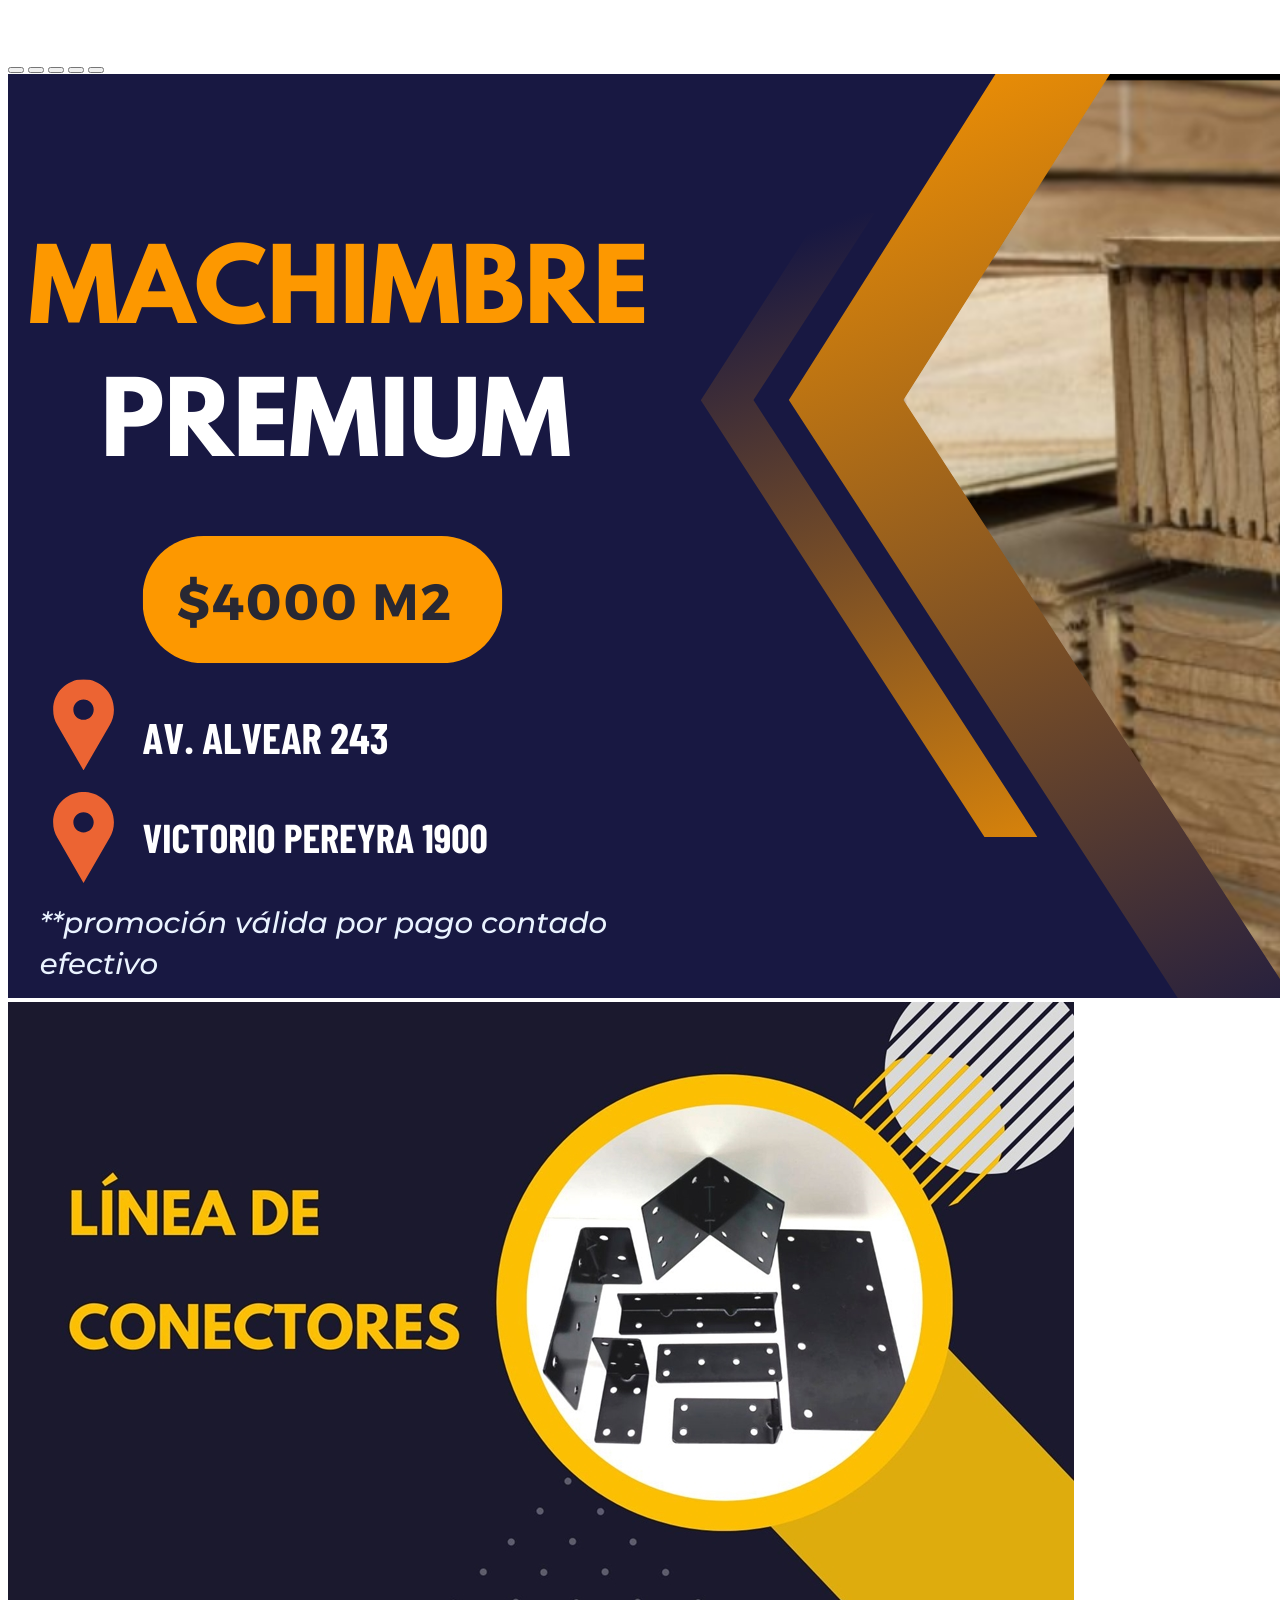
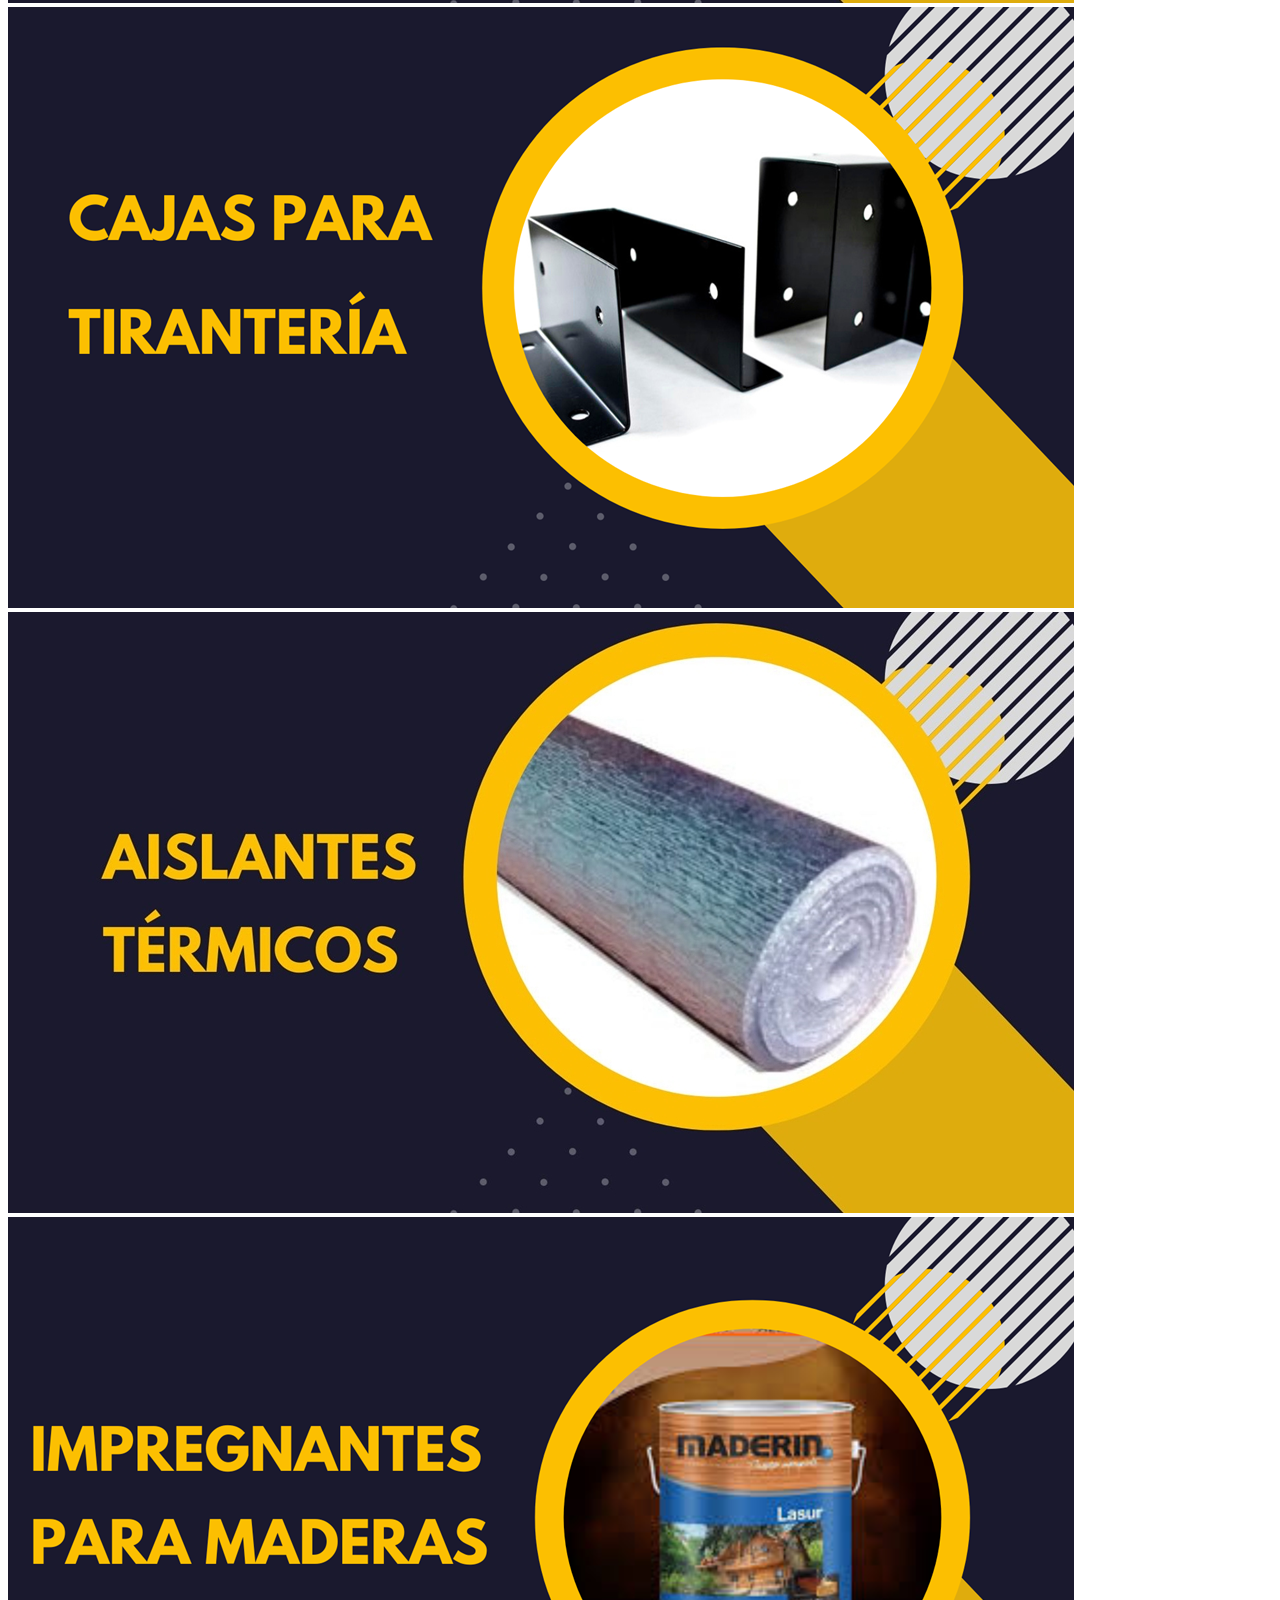
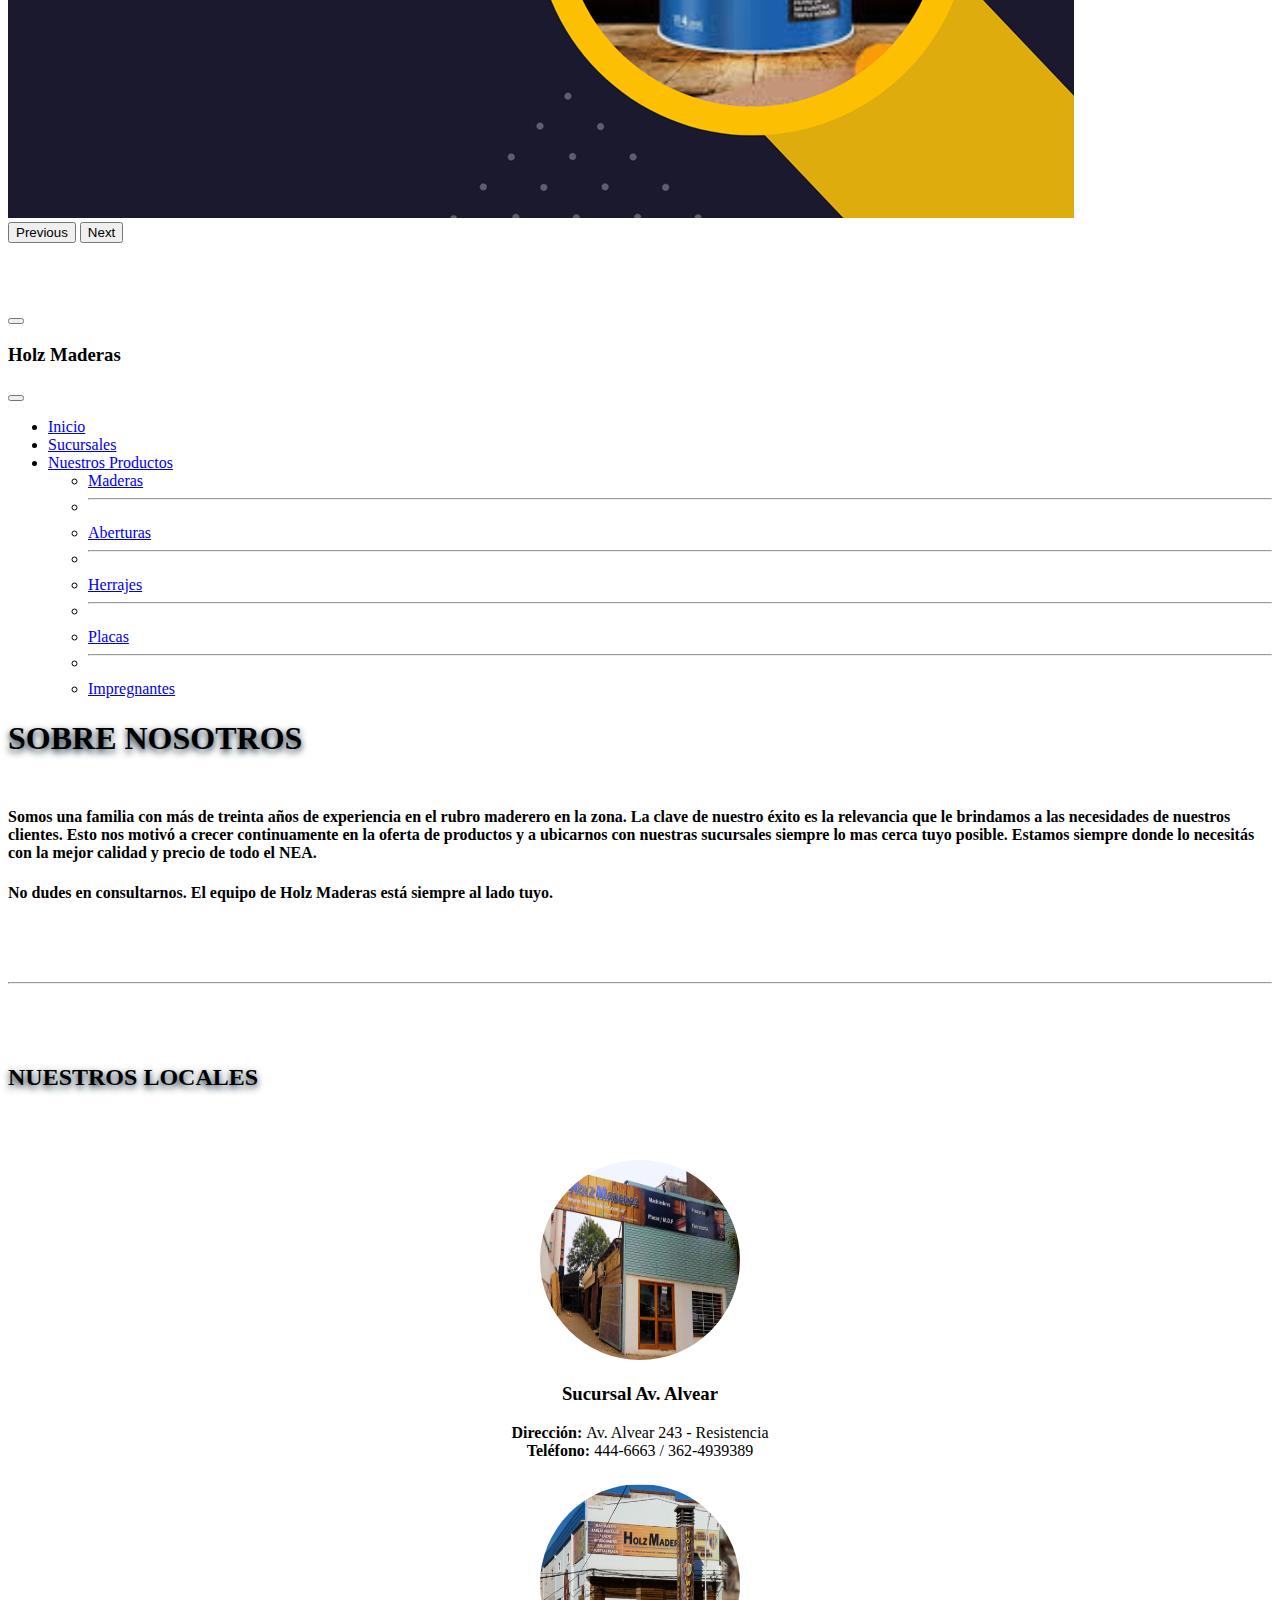
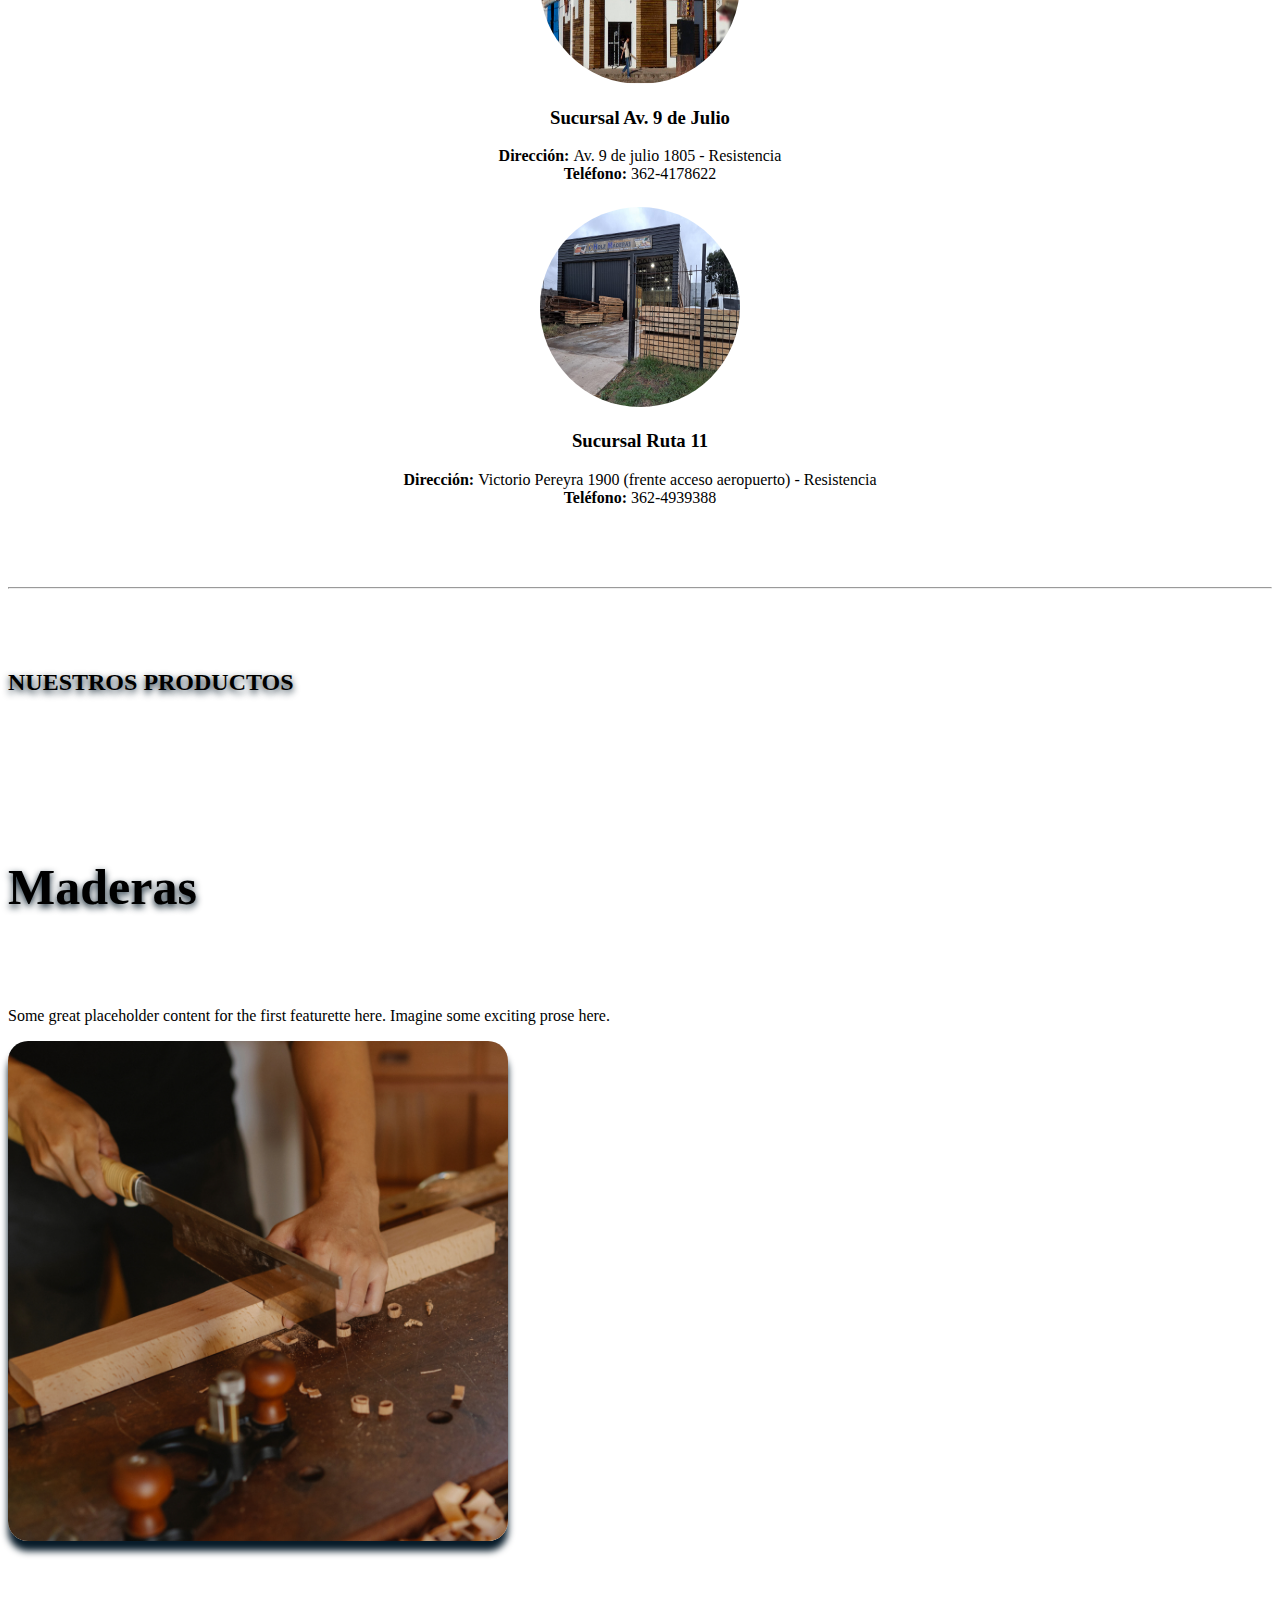
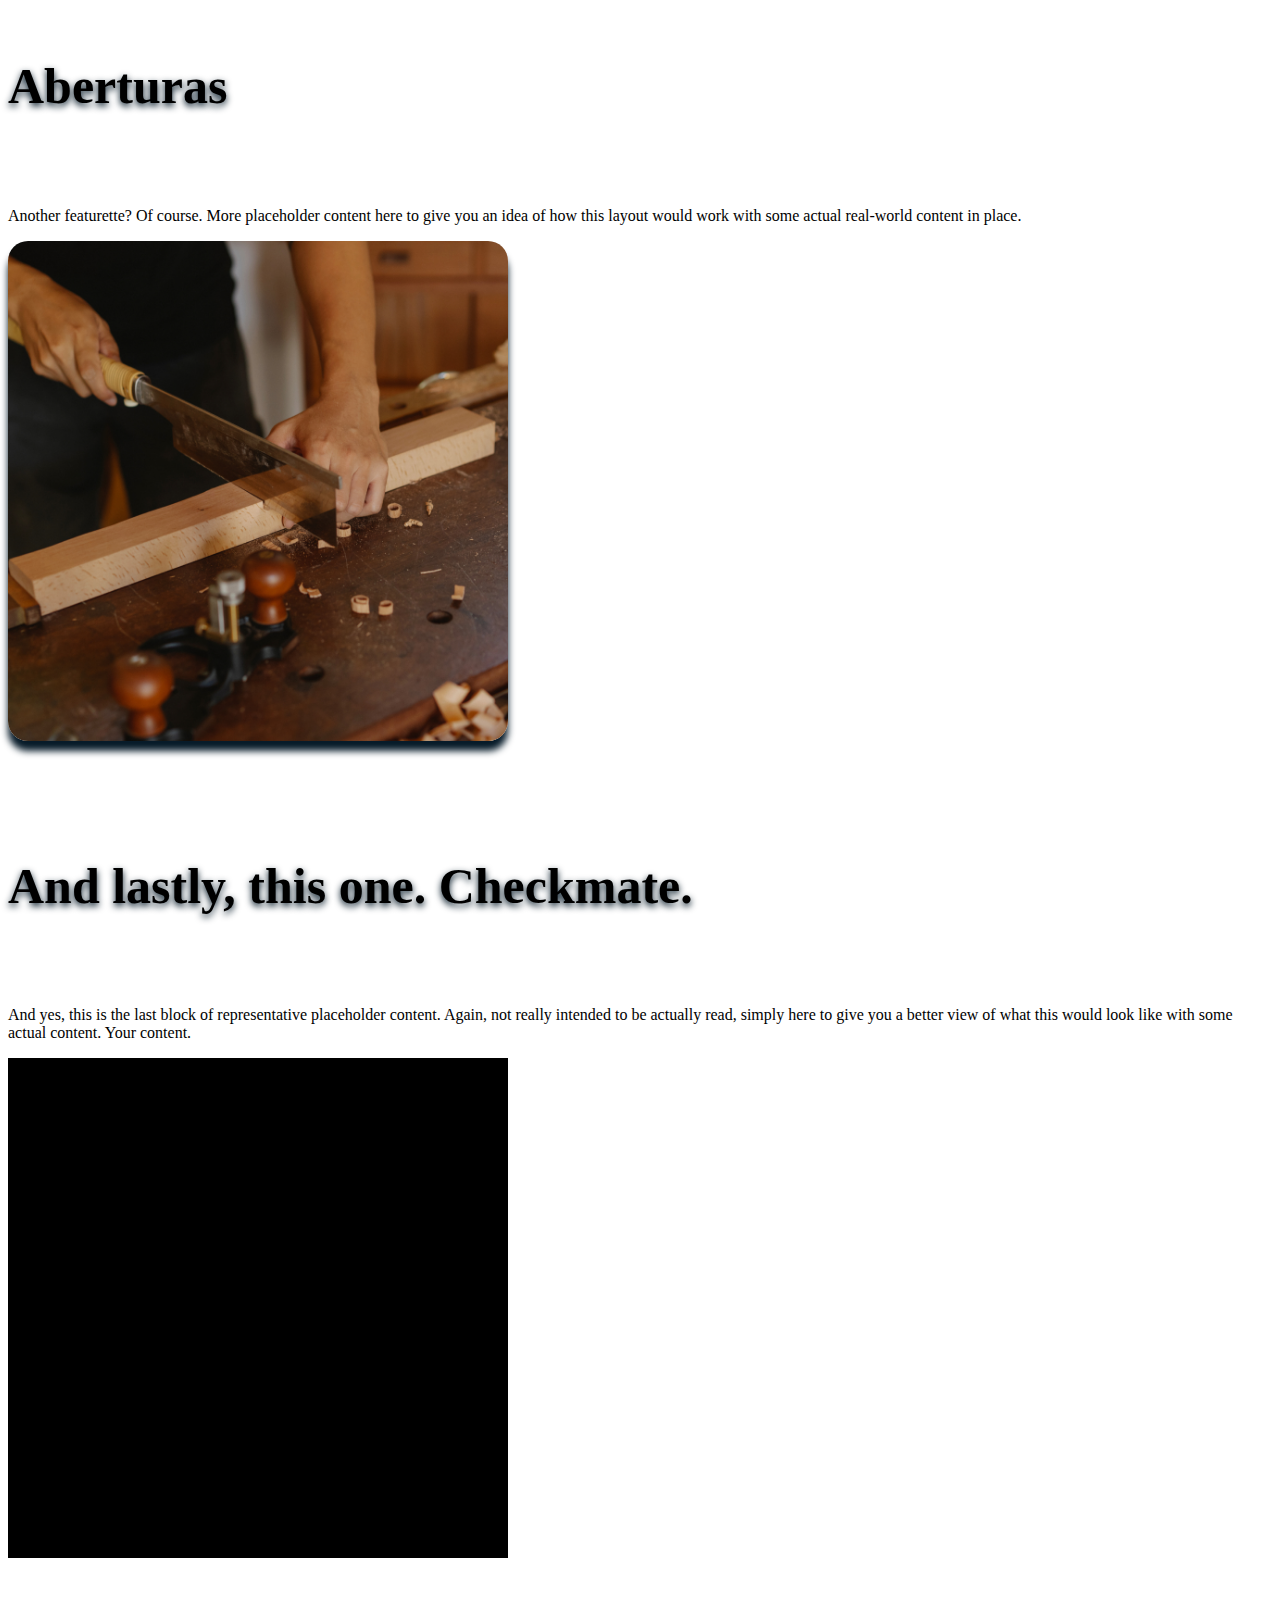
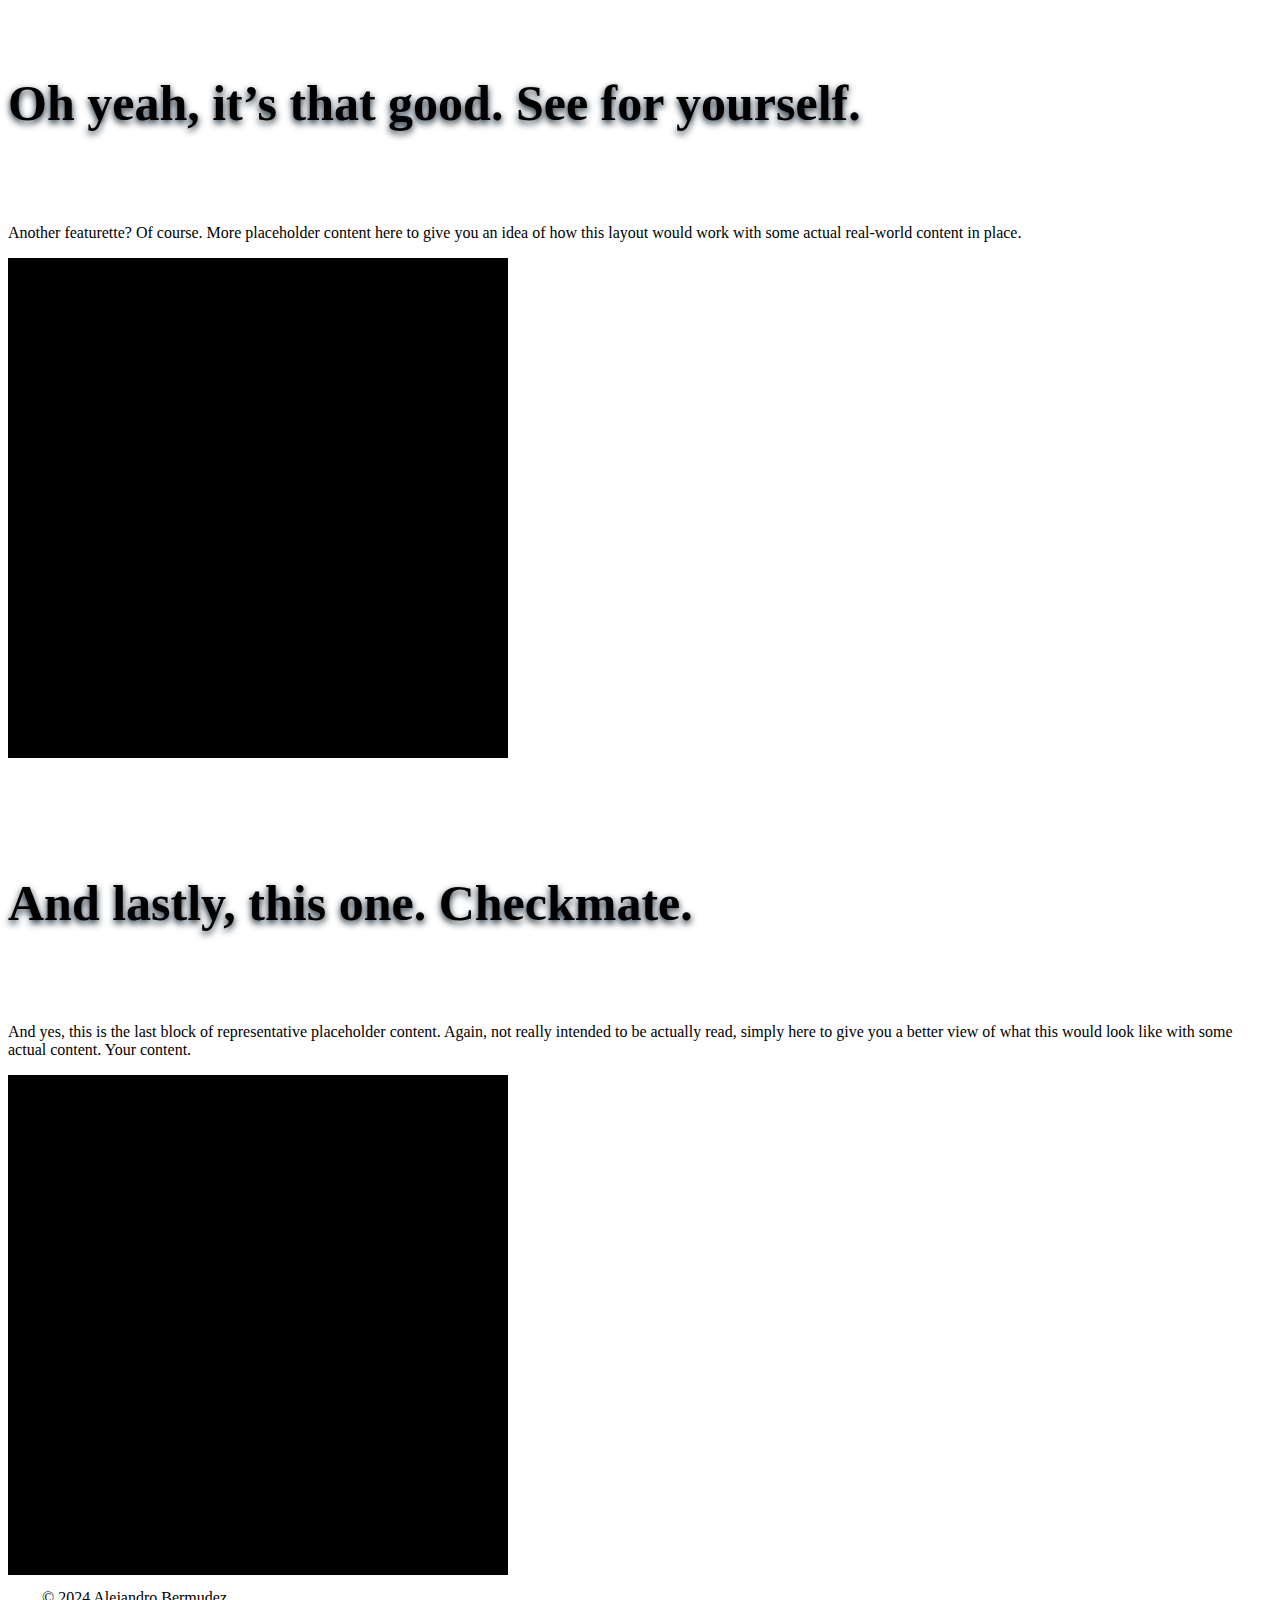
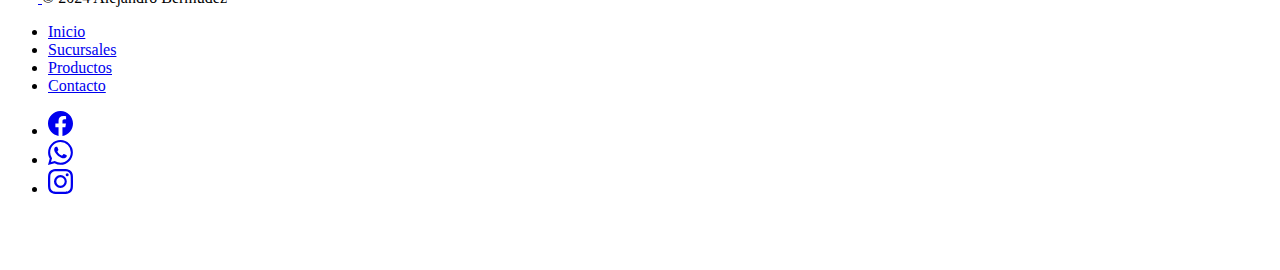
<file: index.html>
<!DOCTYPE html>
<html lang="en">

<head>
  <meta charset="UTF-8" />
  <meta name="viewport" content="width=device-width, initial-scale=1.0" />
  <title>Holz Maderas</title>
  <link rel="stylesheet" href="./styles/stiles.css" />
  <link href="https://cdn.jsdelivr.net/npm/bootstrap@5.3.2/dist/css/bootstrap.min.css" rel="stylesheet"
    integrity="sha384-T3c6CoIi6uLrA9TneNEoa7RxnatzjcDSCmG1MXxSR1GAsXEV/Dwwykc2MPK8M2HN" crossorigin="anonymous" />
  <link rel="stylesheet" href="https://cdn.jsdelivr.net/npm/bootstrap-icons@1.11.3/font/bootstrap-icons.min.css">
  
</head>

<body>
  <header>
    <div id="carouselExampleIndicators" class="carousel slide">
      <div class="carousel-indicators">
        <button type="button" data-bs-target="#carouselExampleIndicators" data-bs-slide-to="0" class="active"
          aria-current="true" aria-label="Slide 1"></button>
        <button type="button" data-bs-target="#carouselExampleIndicators" data-bs-slide-to="1"
          aria-label="Slide 2"></button>
        <button type="button" data-bs-target="#carouselExampleIndicators" data-bs-slide-to="2"
          aria-label="Slide 3"></button>
        <button type="button" data-bs-target="#carouselExampleIndicators" data-bs-slide-to="3"
          aria-label="Slide 4"></button>
        <button type="button" data-bs-target="#carouselExampleIndicators" data-bs-slide-to="4"
          aria-label="Slide 5"></button>
      </div>
      <div class="carousel-inner">
        <div class="carousel-item active">
          <img src="./assets/machimbrepre.png" class="d-block w-100" alt="fondo" id="fondo"/>
           
        </div>
        <div class="carousel-item">
          <img src="./assets/conectores.jpg" class="d-block w-100" alt="conectores" id="fondo"/>
          
        </div>
        <div class="carousel-item">
          <img src="./assets/cajas.png" class="d-block w-100" alt="cajas" id="fondo" />
         
        </div>
        <div class="carousel-item">
          <img src="./assets/aislante.jpg" class="d-block w-100" alt="aislantes" id="fondo" />
         
        </div>
        <div class="carousel-item">
          <img src="./assets/impreg.png" class="d-block w-100" alt="impregnantes" id="fondo" />
         
        </div>
      </div>
      <button class="carousel-control-prev" type="button" data-bs-target="#carouselExampleIndicators"
        data-bs-slide="prev">
        <span class="carousel-control-prev-icon" aria-hidden="true"></span>
        <span class="visually-hidden">Previous</span>
      </button>
      <button class="carousel-control-next" type="button" data-bs-target="#carouselExampleIndicators"
        data-bs-slide="next">
        <span class="carousel-control-next-icon" aria-hidden="true"></span>
        <span class="visually-hidden">Next</span>
      </button>
    </div>
  </header>
  <nav class="navbar navbar-dark bg-dark fixed-top">
    <div class="container-fluid">
      <button class="navbar-toggler" type="button" data-bs-toggle="offcanvas" data-bs-target="#offcanvasDarkNavbar"
        aria-controls="offcanvasDarkNavbar" aria-label="Toggle navigation">
        <span class="navbar-toggler-icon"></span>
      </button>
      <div class="offcanvas offcanvas-end text-bg-dark" tabindex="-1" id="offcanvasDarkNavbar"
        aria-labelledby="offcanvasDarkNavbarLabel">
        <div class="offcanvas-header">
          <h3 class="offcanvas-title" id="offcanvasDarkNavbarLabel">
            Holz Maderas
          </h3>
          <button type="button" class="btn-close btn-close-white" data-bs-dismiss="offcanvas"
            aria-label="Close"></button>
        </div>
        <div class="offcanvas-body">
          <ul class="navbar-nav justify-content-end flex-grow-1 pe-3">
            <li class="nav-item">
              <a class="nav-link active" aria-current="page" href="#">Inicio</a>
            </li>
            <li class="nav-item">
              <a class="nav-link" href="#">Sucursales</a>
            </li>
            <li class="nav-item dropdown">
              <a class="nav-link dropdown-toggle" href="#" role="button" data-bs-toggle="dropdown"
                aria-expanded="false">
                Nuestros Productos
              </a>
              <ul class="dropdown-menu dropdown-menu-dark">
                <li><a class="dropdown-item" href="#">Maderas</a></li>
                <li>
                  <hr class="dropdown-divider" />
                </li>
                <li>
                  <a class="dropdown-item" href="#">Aberturas</a>
                </li>
                <li>
                  <hr class="dropdown-divider" />
                </li>
                <li>
                  <a class="dropdown-item" href="#">Herrajes</a>
                </li>
                <li>
                  <hr class="dropdown-divider" />
                </li>
                <li><a class="dropdown-item" href="#">Placas</a></li>
                <li>
                  <hr class="dropdown-divider" />
                </li>
                <li><a class="dropdown-item" href="#">Impregnantes</a></li>
              </ul>
            </li>
          </ul>
        </div>
      </div>
    </div>
  </nav>

  <main class="container marketing">
    <article>
      <h1 class="text-center">SOBRE NOSOTROS</h1>
      <h4 class="text-center text-body-secondary">Somos una familia con más de treinta años de experiencia en el rubro
        maderero en la zona. La clave de nuestro éxito es la relevancia que le brindamos a las necesidades de nuestros
        clientes. Esto nos motivó a crecer continuamente en la oferta de productos y a ubicarnos con nuestras sucursales
        siempre lo mas cerca tuyo posible. Estamos siempre donde lo necesitás con la mejor calidad y precio de todo el
        NEA. </h4>
        <h4 class="text-center text-body-secondary">No dudes en consultarnos. El equipo de Holz Maderas está siempre al lado tuyo.</h4>
    </article>
    <hr class="featurette-divider" />
    <!-- Three columns of text below the carousel -->
    <article class="row">
      <h2 class="text-center">NUESTROS LOCALES</h2>
      <div class="col-lg-4">
        <img src="./assets/sucAlvear.jpeg" class="sucursales" alt="sucursal Alvear">
        <h3 class="fw-normal">Sucursal Av. Alvear</h3>
        <p>
          <b>Dirección: </b> Av. Alvear 243 - Resistencia<br>
          <b>Teléfono: </b> 444-6663 / 362-4939389
      
      </div>
      <!-- /.col-lg-4 -->
      <div class="col-lg-4">
        <img src="./assets/sucJulio.jpg" class="sucursales" alt="sucursal 9 de julio">
        <h3 class="fw-normal">Sucursal Av. 9 de Julio</h3>
        <p>
          <b>Dirección: </b> Av. 9 de julio 1805 - Resistencia<br>
          <b>Teléfono: </b> 362-4178622
        </p>
       
      </div>
      <!-- /.col-lg-4 -->
      <div class="col-lg-4">
        <img src="./assets/sucRuta.jpeg" class="sucursales" alt="sucursal ruta 11">
        <h3 class="fw-normal">Sucursal Ruta 11</h3>
        <p>
          <b>Dirección: </b> Victorio Pereyra 1900 (frente acceso aeropuerto) - Resistencia<br>
          <b>Teléfono: </b> 362-4939388
        </p>
       
      </div>
      <!-- /.col-lg-4 -->
    </article>
    <!-- /.row -->

    <!-- START THE FEATURETTES -->

    <hr class="featurette-divider" />

    <article class="row featurette">
      <h2 class="text-center">NUESTROS PRODUCTOS</h2>
      <div class="col-md-7">
        <h2 class="featurette-heading fw-normal lh-1">
          Maderas
        </h2>
        <p class="lead">
          Some great placeholder content for the first featurette here.
          Imagine some exciting prose here.
        </p>
      </div>
      <div class="col-md-5">
        <a href="./maderas.html">
        <img src="./assets/productoMaderas.png" class="bd-placeholder-img bd-placeholder-img-lg featurette-image img-fluid mx-auto" width="500"
          height="500" xmlns="http://www.w3.org/2000/svg" role="img" aria-label="Placeholder: 500x500"
          preserveAspectRatio="xMidYMid slice" focusable="false" id="productos">
      </img>
    </a>
      </div>
    </article>
    <article class="row featurette">
      <div class="col-md-7 order-md-2">
        <h2 class="featurette-heading fw-normal lh-1">
         Aberturas
        </h2>
        <p class="lead">
          Another featurette? Of course. More placeholder content here to
          give you an idea of how this layout would work with some actual
          real-world content in place.
        </p>
      </div>
      <div class="col-md-5">
        <img src="./assets/productoMaderas.png" class="bd-placeholder-img bd-placeholder-img-lg featurette-image img-fluid mx-auto" width="500"
          height="500" xmlns="http://www.w3.org/2000/svg" role="img" aria-label="Placeholder: 500x500"
          preserveAspectRatio="xMidYMid slice" focusable="false" id="productos">
      </img>
      </div>
    </article>
  <article class="row featurette">
      <div class="col-md-7">
        <h2 class="featurette-heading fw-normal lh-1">
          And lastly, this one.
          <span class="text-body-secondary">Checkmate.</span>
        </h2>
        <p class="lead">
          And yes, this is the last block of representative placeholder
          content. Again, not really intended to be actually read, simply
          here to give you a better view of what this would look like with
          some actual content. Your content.
        </p>
      </div>
      <div class="col-md-5">
        <svg class="bd-placeholder-img bd-placeholder-img-lg featurette-image img-fluid mx-auto" width="500"
          height="500" xmlns="http://www.w3.org/2000/svg" role="img" aria-label="Placeholder: 500x500"
          preserveAspectRatio="xMidYMid slice" focusable="false">
          <title>Placeholder</title>
          <rect width="100%" height="100%" fill="var(--bs-secondary-bg)" />
          <text x="50%" y="50%" fill="var(--bs-secondary-color)" dy=".3em">
            500x500
          </text>
        </svg>
      </div>
    </article>
    <article class="row featurette">
      <div class="col-md-7 order-md-2">
        <h2 class="featurette-heading fw-normal lh-1">
          Oh yeah, it’s that good.
          <span class="text-body-secondary">See for yourself.</span>
        </h2>
        <p class="lead">
          Another featurette? Of course. More placeholder content here to
          give you an idea of how this layout would work with some actual
          real-world content in place.
        </p>
      </div>
      <div class="col-md-5 order-md-1">
        <svg class="bd-placeholder-img bd-placeholder-img-lg featurette-image img-fluid mx-auto" width="500"
          height="500" xmlns="http://www.w3.org/2000/svg" role="img" aria-label="Placeholder: 500x500"
          preserveAspectRatio="xMidYMid slice" focusable="false">
          <title>Placeholder</title>
          <rect width="100%" height="100%" fill="var(--bs-secondary-bg)" />
          <text x="50%" y="50%" fill="var(--bs-secondary-color)" dy=".3em">
            500x500
          </text>
        </svg>
      </div>
    </article>

    <article class="row featurette">
      <div class="col-md-7">
        <h2 class="featurette-heading fw-normal lh-1">
          And lastly, this one.
          <span class="text-body-secondary">Checkmate.</span>
        </h2>
        <p class="lead">
          And yes, this is the last block of representative placeholder
          content. Again, not really intended to be actually read, simply
          here to give you a better view of what this would look like with
          some actual content. Your content.
        </p>
      </div>
      <div class="col-md-5">
        <svg class="bd-placeholder-img bd-placeholder-img-lg featurette-image img-fluid mx-auto" width="500"
          height="500" xmlns="http://www.w3.org/2000/svg" role="img" aria-label="Placeholder: 500x500"
          preserveAspectRatio="xMidYMid slice" focusable="false">
          <title>Placeholder</title>
          <rect width="100%" height="100%" fill="var(--bs-secondary-bg)" />
          <text x="50%" y="50%" fill="var(--bs-secondary-color)" dy=".3em">
            500x500
          </text>
        </svg>
      </div>
    </article>

 

    <!-- /END THE FEATURETTES -->
  </main>
  <!-- /.container -->

  <!-- FOOTER -->
  <div class="container">
    <footer class="d-flex flex-wrap justify-content-between align-items-center py-3 my-4 border-top">
      <div class="col-md-4 d-flex align-items-center">
        <a href="/" class="mb-3 me-2 mb-md-0 text-body-secondary text-decoration-none lh-1">
          <svg class="bi" width="30" height="24"><use xlink:href="#bootstrap"/></svg>
        </a>
        <span class="mb-3 mb-md-0 text-body-secondary">&copy; 2024 Alejandro Bermudez</span>
      </div>
      <ul class="nav justify-content-center">
        <li class="nav-item"><a href="#" class="nav-link px-2 text-body-secondary">Inicio</a></li>
        <li class="nav-item"><a href="#" class="nav-link px-2 text-body-secondary">Sucursales</a></li>
        <li class="nav-item"><a href="#" class="nav-link px-2 text-body-secondary">Productos</a></li>
        <li class="nav-item"><a href="#" class="nav-link px-2 text-body-secondary">Contacto</a></li>
       </ul>
      <ul class="nav col-md-4 justify-content-end list-unstyled d-flex">
        <li class="ms-3"><a class="text-body-secondary" href="#"><svg xmlns="http://www.w3.org/2000/svg" width="25" height="25" fill="currentColor" class="bi bi-facebook" viewBox="0 0 16 16">
          <path d="M16 8.049c0-4.446-3.582-8.05-8-8.05C3.58 0-.002 3.603-.002 8.05c0 4.017 2.926 7.347 6.75 7.951v-5.625h-2.03V8.05H6.75V6.275c0-2.017 1.195-3.131 3.022-3.131.876 0 1.791.157 1.791.157v1.98h-1.009c-.993 0-1.303.621-1.303 1.258v1.51h2.218l-.354 2.326H9.25V16c3.824-.604 6.75-3.934 6.75-7.951"/>
        </svg></a></li>
        <li class="ms-3"><a class="text-body-secondary" href="#"><svg xmlns="http://www.w3.org/2000/svg" width="25" height="25" fill="currentColor" class="bi bi-whatsapp" viewBox="0 0 16 16">
          <path d="M13.601 2.326A7.85 7.85 0 0 0 7.994 0C3.627 0 .068 3.558.064 7.926c0 1.399.366 2.76 1.057 3.965L0 16l4.204-1.102a7.9 7.9 0 0 0 3.79.965h.004c4.368 0 7.926-3.558 7.93-7.93A7.9 7.9 0 0 0 13.6 2.326zM7.994 14.521a6.6 6.6 0 0 1-3.356-.92l-.24-.144-2.494.654.666-2.433-.156-.251a6.56 6.56 0 0 1-1.007-3.505c0-3.626 2.957-6.584 6.591-6.584a6.56 6.56 0 0 1 4.66 1.931 6.56 6.56 0 0 1 1.928 4.66c-.004 3.639-2.961 6.592-6.592 6.592m3.615-4.934c-.197-.099-1.17-.578-1.353-.646-.182-.065-.315-.099-.445.099-.133.197-.513.646-.627.775-.114.133-.232.148-.43.05-.197-.1-.836-.308-1.592-.985-.59-.525-.985-1.175-1.103-1.372-.114-.198-.011-.304.088-.403.087-.088.197-.232.296-.346.1-.114.133-.198.198-.33.065-.134.034-.248-.015-.347-.05-.099-.445-1.076-.612-1.47-.16-.389-.323-.335-.445-.34-.114-.007-.247-.007-.38-.007a.73.73 0 0 0-.529.247c-.182.198-.691.677-.691 1.654s.71 1.916.81 2.049c.098.133 1.394 2.132 3.383 2.992.47.205.84.326 1.129.418.475.152.904.129 1.246.08.38-.058 1.171-.48 1.338-.943.164-.464.164-.86.114-.943-.049-.084-.182-.133-.38-.232"/>
        </svg></a></li>
        <li class="ms-3"><a class="text-body-secondary" href="#"><svg xmlns="http://www.w3.org/2000/svg" width="25" height="25" fill="currentColor" class="bi bi-instagram" viewBox="0 0 16 16">
          <path d="M8 0C5.829 0 5.556.01 4.703.048 3.85.088 3.269.222 2.76.42a3.9 3.9 0 0 0-1.417.923A3.9 3.9 0 0 0 .42 2.76C.222 3.268.087 3.85.048 4.7.01 5.555 0 5.827 0 8.001c0 2.172.01 2.444.048 3.297.04.852.174 1.433.372 1.942.205.526.478.972.923 1.417.444.445.89.719 1.416.923.51.198 1.09.333 1.942.372C5.555 15.99 5.827 16 8 16s2.444-.01 3.298-.048c.851-.04 1.434-.174 1.943-.372a3.9 3.9 0 0 0 1.416-.923c.445-.445.718-.891.923-1.417.197-.509.332-1.09.372-1.942C15.99 10.445 16 10.173 16 8s-.01-2.445-.048-3.299c-.04-.851-.175-1.433-.372-1.941a3.9 3.9 0 0 0-.923-1.417A3.9 3.9 0 0 0 13.24.42c-.51-.198-1.092-.333-1.943-.372C10.443.01 10.172 0 7.998 0zm-.717 1.442h.718c2.136 0 2.389.007 3.232.046.78.035 1.204.166 1.486.275.373.145.64.319.92.599s.453.546.598.92c.11.281.24.705.275 1.485.039.843.047 1.096.047 3.231s-.008 2.389-.047 3.232c-.035.78-.166 1.203-.275 1.485a2.5 2.5 0 0 1-.599.919c-.28.28-.546.453-.92.598-.28.11-.704.24-1.485.276-.843.038-1.096.047-3.232.047s-2.39-.009-3.233-.047c-.78-.036-1.203-.166-1.485-.276a2.5 2.5 0 0 1-.92-.598 2.5 2.5 0 0 1-.6-.92c-.109-.281-.24-.705-.275-1.485-.038-.843-.046-1.096-.046-3.233s.008-2.388.046-3.231c.036-.78.166-1.204.276-1.486.145-.373.319-.64.599-.92s.546-.453.92-.598c.282-.11.705-.24 1.485-.276.738-.034 1.024-.044 2.515-.045zm4.988 1.328a.96.96 0 1 0 0 1.92.96.96 0 0 0 0-1.92m-4.27 1.122a4.109 4.109 0 1 0 0 8.217 4.109 4.109 0 0 0 0-8.217m0 1.441a2.667 2.667 0 1 1 0 5.334 2.667 2.667 0 0 1 0-5.334"/>
        </svg></a></li>
      </ul>
    </footer>
  </div>
  
  
 </footer>
  <script src="https://cdn.jsdelivr.net/npm/bootstrap@5.3.2/dist/js/bootstrap.bundle.min.js"
    integrity="sha384-C6RzsynM9kWDrMNeT87bh95OGNyZPhcTNXj1NW7RuBCsyN/o0jlpcV8Qyq46cDfL"
    crossorigin="anonymous"></script>
</body>

</html>
</file>
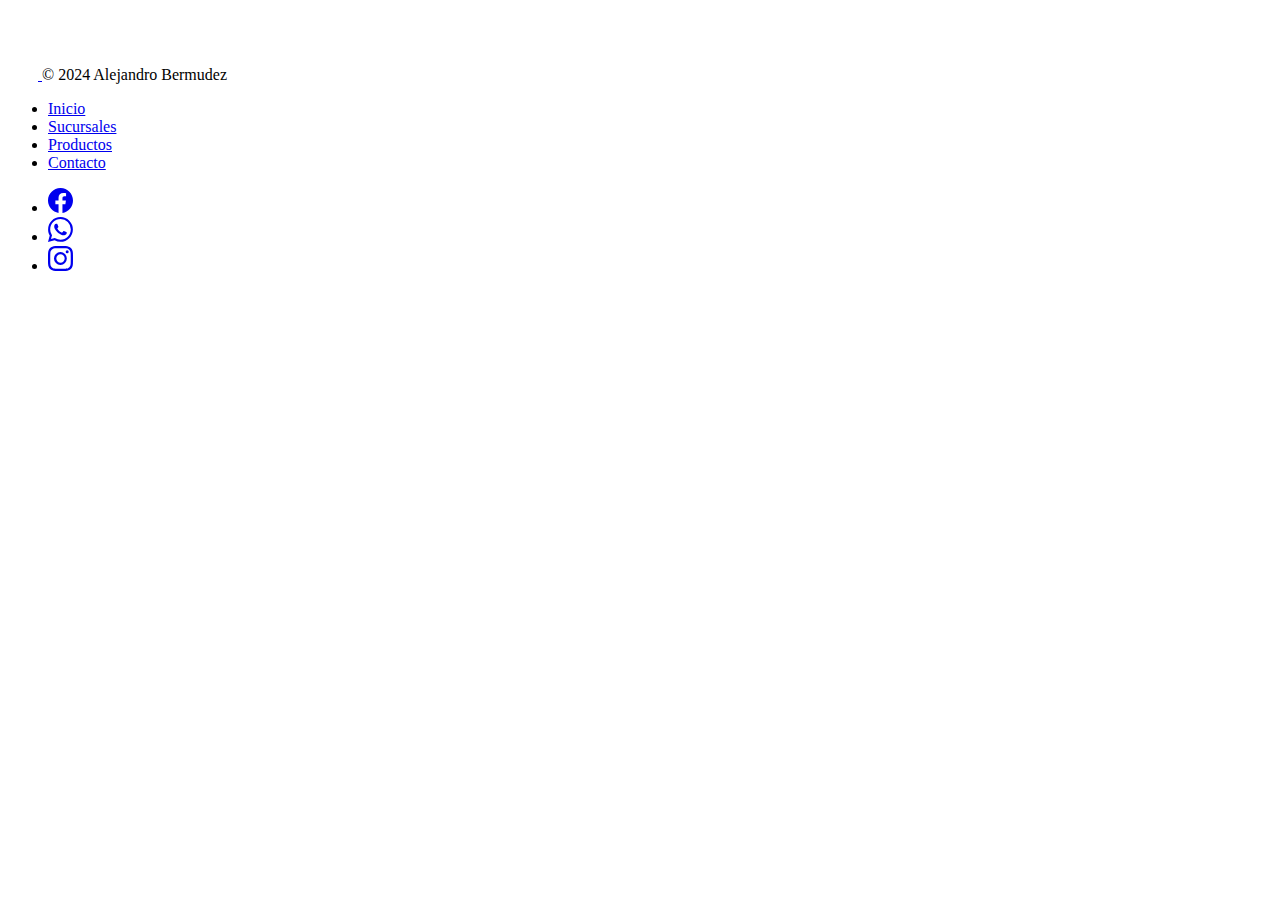
<file: maderas.html>
<!DOCTYPE html>
<html lang="en">

<head>
  <meta charset="UTF-8" />
  <meta name="viewport" content="width=device-width, initial-scale=1.0" />
  <title>Holz Maderas</title>
  <link rel="stylesheet" href="./styles/stiles.css" />
  <link href="https://cdn.jsdelivr.net/npm/bootstrap@5.3.2/dist/css/bootstrap.min.css" rel="stylesheet"
    integrity="sha384-T3c6CoIi6uLrA9TneNEoa7RxnatzjcDSCmG1MXxSR1GAsXEV/Dwwykc2MPK8M2HN" crossorigin="anonymous" />
  <link rel="stylesheet" href="https://cdn.jsdelivr.net/npm/bootstrap-icons@1.11.3/font/bootstrap-icons.min.css">
  
</head>

<body>

<div class="container">
    <footer class="d-flex flex-wrap justify-content-between align-items-center py-3 my-4 border-top">
      <div class="col-md-4 d-flex align-items-center">
        <a href="/" class="mb-3 me-2 mb-md-0 text-body-secondary text-decoration-none lh-1">
          <svg class="bi" width="30" height="24"><use xlink:href="#bootstrap"/></svg>
        </a>
        <span class="mb-3 mb-md-0 text-body-secondary">&copy; 2024 Alejandro Bermudez</span>
      </div>
      <ul class="nav justify-content-center">
        <li class="nav-item"><a href="#" class="nav-link px-2 text-body-secondary">Inicio</a></li>
        <li class="nav-item"><a href="#" class="nav-link px-2 text-body-secondary">Sucursales</a></li>
        <li class="nav-item"><a href="#" class="nav-link px-2 text-body-secondary">Productos</a></li>
        <li class="nav-item"><a href="#" class="nav-link px-2 text-body-secondary">Contacto</a></li>
       </ul>
      <ul class="nav col-md-4 justify-content-end list-unstyled d-flex">
        <li class="ms-3"><a class="text-body-secondary" href="#"><svg xmlns="http://www.w3.org/2000/svg" width="25" height="25" fill="currentColor" class="bi bi-facebook" viewBox="0 0 16 16">
          <path d="M16 8.049c0-4.446-3.582-8.05-8-8.05C3.58 0-.002 3.603-.002 8.05c0 4.017 2.926 7.347 6.75 7.951v-5.625h-2.03V8.05H6.75V6.275c0-2.017 1.195-3.131 3.022-3.131.876 0 1.791.157 1.791.157v1.98h-1.009c-.993 0-1.303.621-1.303 1.258v1.51h2.218l-.354 2.326H9.25V16c3.824-.604 6.75-3.934 6.75-7.951"/>
        </svg></a></li>
        <li class="ms-3"><a class="text-body-secondary" href="#"><svg xmlns="http://www.w3.org/2000/svg" width="25" height="25" fill="currentColor" class="bi bi-whatsapp" viewBox="0 0 16 16">
          <path d="M13.601 2.326A7.85 7.85 0 0 0 7.994 0C3.627 0 .068 3.558.064 7.926c0 1.399.366 2.76 1.057 3.965L0 16l4.204-1.102a7.9 7.9 0 0 0 3.79.965h.004c4.368 0 7.926-3.558 7.93-7.93A7.9 7.9 0 0 0 13.6 2.326zM7.994 14.521a6.6 6.6 0 0 1-3.356-.92l-.24-.144-2.494.654.666-2.433-.156-.251a6.56 6.56 0 0 1-1.007-3.505c0-3.626 2.957-6.584 6.591-6.584a6.56 6.56 0 0 1 4.66 1.931 6.56 6.56 0 0 1 1.928 4.66c-.004 3.639-2.961 6.592-6.592 6.592m3.615-4.934c-.197-.099-1.17-.578-1.353-.646-.182-.065-.315-.099-.445.099-.133.197-.513.646-.627.775-.114.133-.232.148-.43.05-.197-.1-.836-.308-1.592-.985-.59-.525-.985-1.175-1.103-1.372-.114-.198-.011-.304.088-.403.087-.088.197-.232.296-.346.1-.114.133-.198.198-.33.065-.134.034-.248-.015-.347-.05-.099-.445-1.076-.612-1.47-.16-.389-.323-.335-.445-.34-.114-.007-.247-.007-.38-.007a.73.73 0 0 0-.529.247c-.182.198-.691.677-.691 1.654s.71 1.916.81 2.049c.098.133 1.394 2.132 3.383 2.992.47.205.84.326 1.129.418.475.152.904.129 1.246.08.38-.058 1.171-.48 1.338-.943.164-.464.164-.86.114-.943-.049-.084-.182-.133-.38-.232"/>
        </svg></a></li>
        <li class="ms-3"><a class="text-body-secondary" href="#"><svg xmlns="http://www.w3.org/2000/svg" width="25" height="25" fill="currentColor" class="bi bi-instagram" viewBox="0 0 16 16">
          <path d="M8 0C5.829 0 5.556.01 4.703.048 3.85.088 3.269.222 2.76.42a3.9 3.9 0 0 0-1.417.923A3.9 3.9 0 0 0 .42 2.76C.222 3.268.087 3.85.048 4.7.01 5.555 0 5.827 0 8.001c0 2.172.01 2.444.048 3.297.04.852.174 1.433.372 1.942.205.526.478.972.923 1.417.444.445.89.719 1.416.923.51.198 1.09.333 1.942.372C5.555 15.99 5.827 16 8 16s2.444-.01 3.298-.048c.851-.04 1.434-.174 1.943-.372a3.9 3.9 0 0 0 1.416-.923c.445-.445.718-.891.923-1.417.197-.509.332-1.09.372-1.942C15.99 10.445 16 10.173 16 8s-.01-2.445-.048-3.299c-.04-.851-.175-1.433-.372-1.941a3.9 3.9 0 0 0-.923-1.417A3.9 3.9 0 0 0 13.24.42c-.51-.198-1.092-.333-1.943-.372C10.443.01 10.172 0 7.998 0zm-.717 1.442h.718c2.136 0 2.389.007 3.232.046.78.035 1.204.166 1.486.275.373.145.64.319.92.599s.453.546.598.92c.11.281.24.705.275 1.485.039.843.047 1.096.047 3.231s-.008 2.389-.047 3.232c-.035.78-.166 1.203-.275 1.485a2.5 2.5 0 0 1-.599.919c-.28.28-.546.453-.92.598-.28.11-.704.24-1.485.276-.843.038-1.096.047-3.232.047s-2.39-.009-3.233-.047c-.78-.036-1.203-.166-1.485-.276a2.5 2.5 0 0 1-.92-.598 2.5 2.5 0 0 1-.6-.92c-.109-.281-.24-.705-.275-1.485-.038-.843-.046-1.096-.046-3.233s.008-2.388.046-3.231c.036-.78.166-1.204.276-1.486.145-.373.319-.64.599-.92s.546-.453.92-.598c.282-.11.705-.24 1.485-.276.738-.034 1.024-.044 2.515-.045zm4.988 1.328a.96.96 0 1 0 0 1.92.96.96 0 0 0 0-1.92m-4.27 1.122a4.109 4.109 0 1 0 0 8.217 4.109 4.109 0 0 0 0-8.217m0 1.441a2.667 2.667 0 1 1 0 5.334 2.667 2.667 0 0 1 0-5.334"/>
        </svg></a></li>
      </ul>
    </footer>
  </div>
  
  
 </footer>
  <script src="https://cdn.jsdelivr.net/npm/bootstrap@5.3.2/dist/js/bootstrap.bundle.min.js"
    integrity="sha384-C6RzsynM9kWDrMNeT87bh95OGNyZPhcTNXj1NW7RuBCsyN/o0jlpcV8Qyq46cDfL"
    crossorigin="anonymous"></script>
</body>
</html>
</file>
<file: styles/stiles.css>
/* GLOBAL STYLES
-------------------------------------------------- */
/* Padding below the footer and lighter body text */

body {
  padding-top: 3rem;
  padding-bottom: 3rem;
  color: rgb(var(--bs-tertiary-color-rgb));
}


/* CUSTOMIZE THE CAROUSEL
-------------------------------------------------- */

/* Carousel base class */
.carousel {
  margin-bottom: 4rem;
}
/* Since positioning the image, we need to help out the caption */

.carousel-caption  {
  bottom: 3rem;
  z-index: 10;
}

/* Declare heights because of positioning of img element */
.carousel-item .col-6 .col-sm-4 {
  height: 32rem;
}

/* MARKETING CONTENT
-------------------------------------------------- */

/* Center align the text within the three columns below the carousel */
.marketing .col-lg-4 {
  margin-bottom: 1.5rem;
  text-align: center;
}
.marketing .col-lg-4 p {
  margin-right: .75rem;
  margin-left: .75rem;
}


/* Featurettes
------------------------- */

.featurette-divider {
  margin: 5rem 0; /* Space out the Bootstrap <hr> more */
}

/* Thin out the marketing headings */

/* RESPONSIVE CSS
-------------------------------------------------- */

@media (min-width: 40em) {
  /* Bump up size of carousel content */
  .carousel-caption p {
    margin-bottom: 1.25rem;
    font-size: 1.25rem;
    line-height: 1.4;
  }

  .featurette-heading {
    font-size: 50px;
  }
}

@media (min-width: 62em) {
  .featurette-heading {
    margin-top: 7rem;
  }
}

 h1 {
  padding-bottom: 30px !important;
  text-shadow: 0px 3px 7px #071B29;
 }

 .sucursales {
  width: 200px;
  height: 200px;
  border-radius: 100px;
 }
 h2 {
  padding-bottom: 50px !important;
  text-shadow: 0px 3px 7px #071B29;
 }
 #productos{
  border-radius: 20px !important;
  box-shadow:  0px 10px 7px #071B29;

 }
</file>
